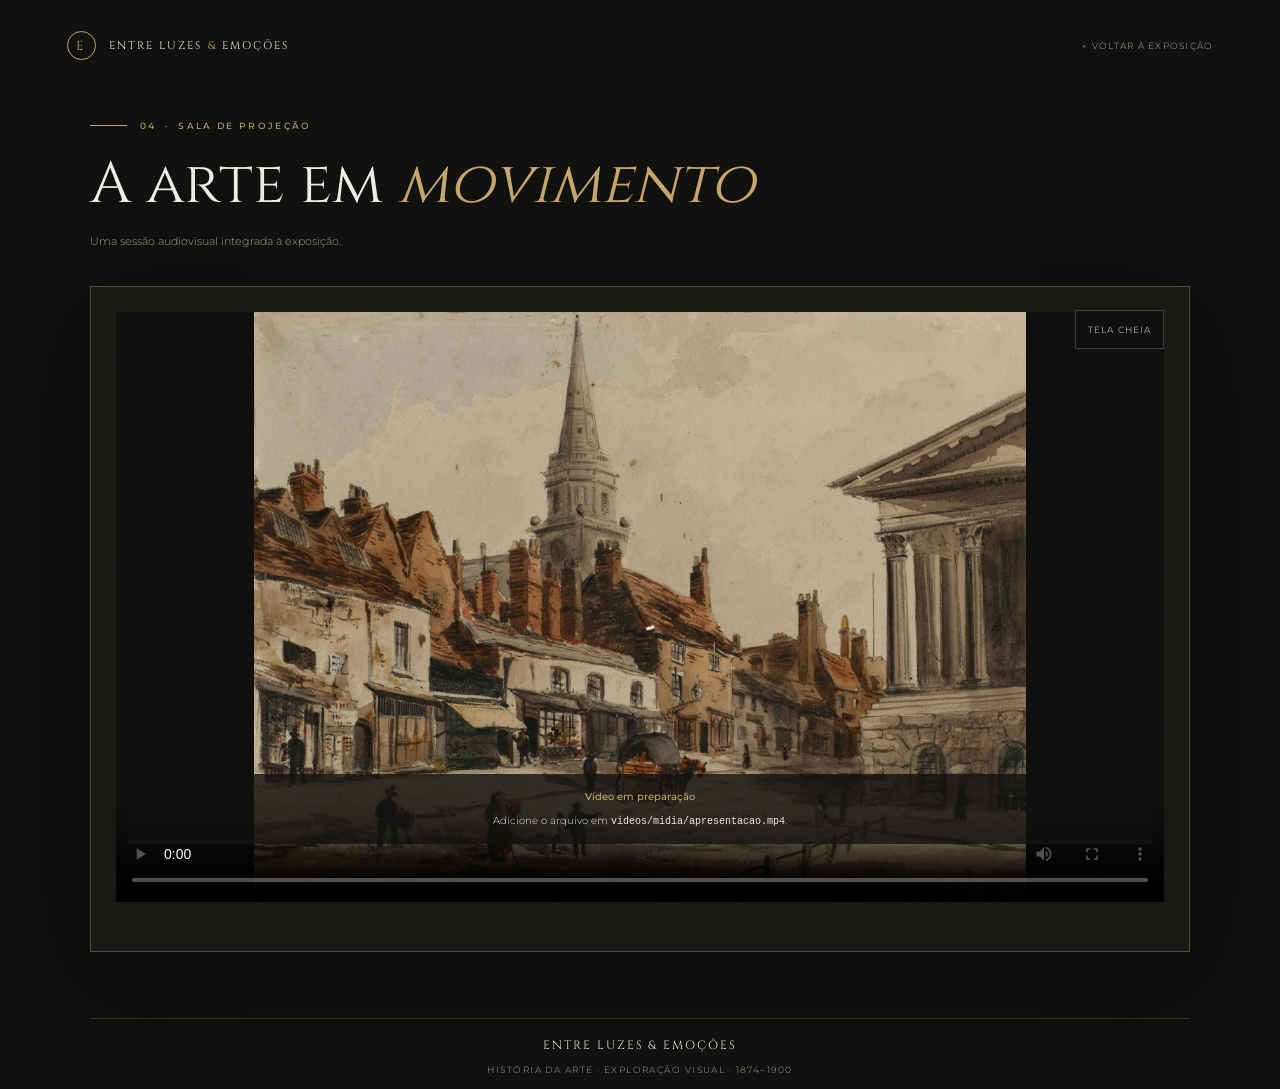
<file: videos/index.html>
<!doctype html>
<html lang="pt-BR">
<head>
  <meta charset="utf-8">
  <meta name="viewport" content="width=device-width, initial-scale=1">
  <meta name="theme-color" content="#11110f">
  <meta name="description" content="Assista a um vídeo sobre história da arte nesta sala de projeção.">
  <title>Sala de projeção — Entre Luzes & Emoções</title>
  <link rel="preconnect" href="https://fonts.googleapis.com">
  <link rel="preconnect" href="https://fonts.gstatic.com" crossorigin>
  <link href="https://fonts.googleapis.com/css2?family=Cinzel:wght@400;500;600&family=Montserrat:wght@300;400;500;600&display=swap" rel="stylesheet">
  <link rel="stylesheet" href="../css/style.css">
</head>
<body class="video-page">
  <div class="grain" aria-hidden="true"></div>
  <header class="topbar">
    <a class="brand" href="../index.html" aria-label="Voltar à exposição">
      <span class="brand-mark">E</span>
      <span>Entre Luzes <span style="color:var(--gold)">&</span> Emoções</span>
    </a>
    <a class="back-link" href="../index.html">← Voltar à exposição</a>
  </header>

  <main class="video-main">
    <div class="video-heading">
      <p class="eyebrow">04 &nbsp;·&nbsp; Sala de projeção</p>
      <h1>A arte em <em>movimento</em></h1>
      <p>Uma sessão audiovisual integrada à exposição.</p>
    </div>

    <section class="video-stage" aria-label="Player de vídeo">
      <button class="video-fullscreen" type="button">Tela cheia</button>
      <div class="video-frame" id="video-frame">
        <video id="video-player" controls playsinline preload="metadata" poster="../imagens/sala-de-video.jpg">
          <source src="midia/apresentacao.mp4" type="video/mp4">
        </video>
        <div class="video-placeholder" id="video-placeholder">
          <strong>Vídeo em preparação</strong>
          <span>Adicione o arquivo em <code>videos/midia/apresentacao.mp4</code>.</span>
        </div>
      </div>
      <p class="video-error" id="video-error" aria-live="polite"></p>
    </section>
  </main>

  <footer class="site-footer video-footer">
    <p>Entre Luzes &amp; Emoções</p>
    <span>História da arte · exploração visual · 1874–1900</span>
  </footer>

  <script src="video.js" defer></script>
</body>
</html>
</file>
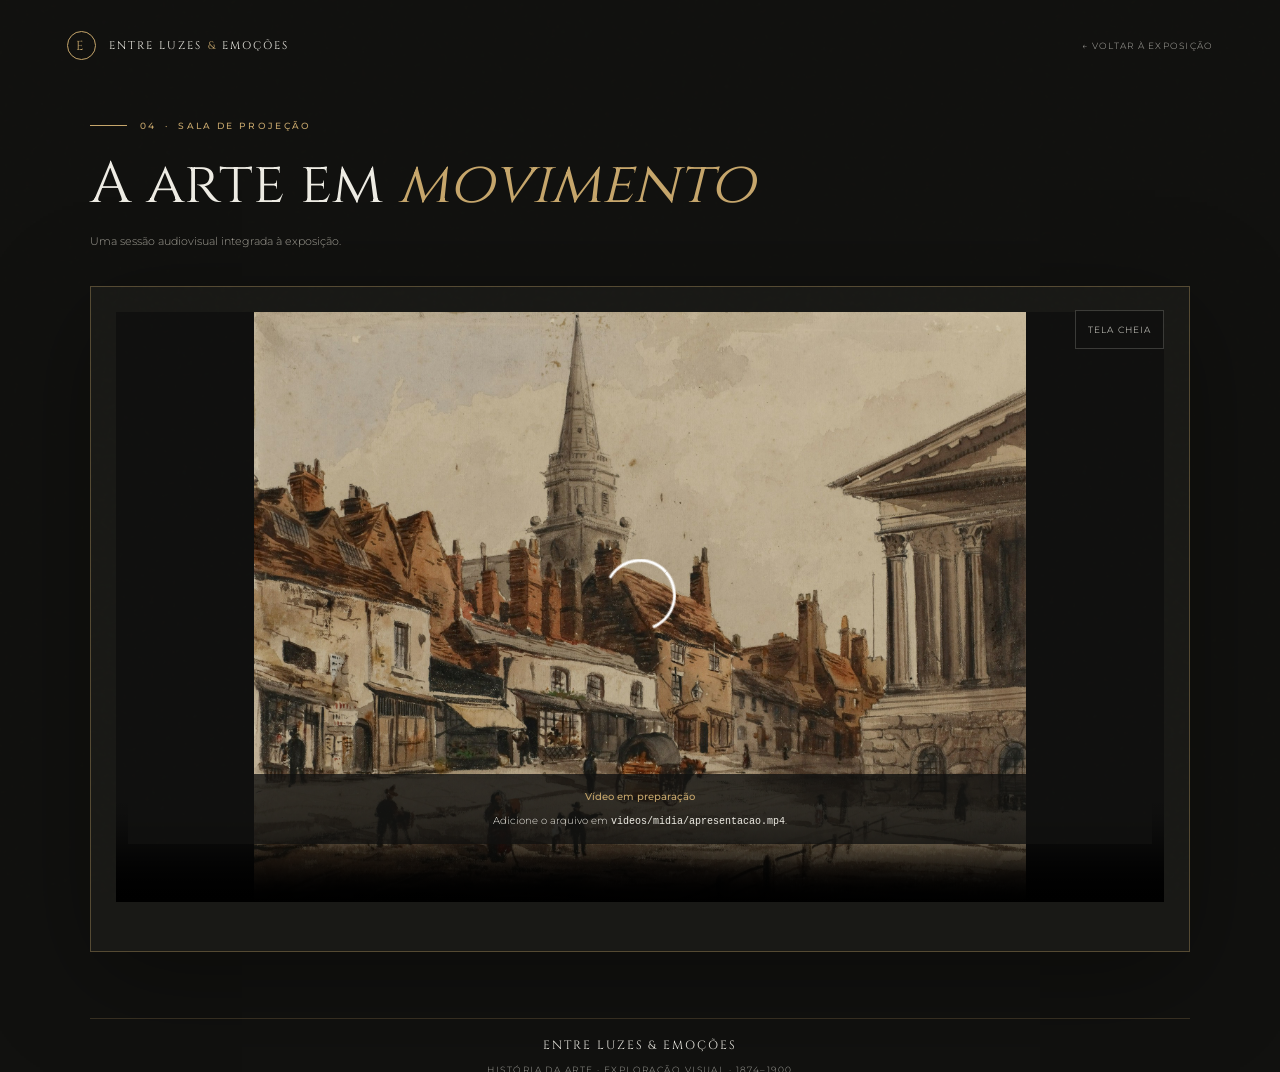
<file: video.html>
<!doctype html>
<html lang="pt-BR">
<head>
  <meta charset="utf-8">
  <meta http-equiv="refresh" content="0; url=videos/index.html">
  <meta name="viewport" content="width=device-width, initial-scale=1">
  <title>Sala de projeção — Entre Luzes & Emoções</title>
</head>
<body>
  <p>A sala de projeção foi movida. <a href="videos/index.html">Abrir sala de vídeo</a>.</p>
</body>
</html>
</file>
<file: css/style.css>
:root {
      color-scheme: dark;
      --ink: #11110f;
      --paper: #eeece4;
      --muted: #a7a49a;
      --gold: #c6a66b;
      --line: rgba(238, 236, 228, .19);
      --serif: "Cinzel", Georgia, serif;
      --sans: "Montserrat", Arial, sans-serif;
    }

    * { box-sizing: border-box; }
    html { scroll-behavior: smooth; }
    body {
      margin: 0;
      background: var(--ink);
      color: var(--paper);
      font-family: var(--sans);
      font-weight: 300;
      overflow: hidden;
    }
    button, input { font: inherit; }
    button { color: inherit; }
    button:focus-visible, a:focus-visible, input:focus-visible {
      outline: 2px solid var(--gold);
      outline-offset: 4px;
    }
    .grain {
      position: fixed;
      inset: 0;
      z-index: 8;
      pointer-events: none;
      opacity: .13;
      background-image: url("data:image/svg+xml,%3Csvg viewBox='0 0 180 180' xmlns='http://www.w3.org/2000/svg'%3E%3Cfilter id='n'%3E%3CfeTurbulence type='fractalNoise' baseFrequency='.92' numOctaves='3' stitchTiles='stitch'/%3E%3C/filter%3E%3Crect width='100%25' height='100%25' filter='url(%23n)' opacity='.22'/%3E%3C/svg%3E");
      mix-blend-mode: soft-light;
    }
    .topbar {
      position: fixed;
      top: 0;
      left: 0;
      z-index: 5;
      width: 100%;
      display: flex;
      justify-content: space-between;
      align-items: center;
      padding: 31px 5.2vw;
    }
    .brand {
      display: flex;
      align-items: center;
      gap: 13px;
      color: var(--paper);
      text-decoration: none;
      font-family: var(--serif);
      font-size: 11px;
      letter-spacing: .19em;
      text-transform: uppercase;
    }
    .brand-mark {
      width: 29px;
      height: 29px;
      display: grid;
      place-items: center;
      border: 1px solid var(--gold);
      border-radius: 50%;
      color: var(--gold);
      font-size: 13px;
    }
    .edition {
      color: rgba(238,236,228,.65);
      font-size: 9px;
      letter-spacing: .22em;
      text-transform: uppercase;
    }
    .topbar-actions {
      display: flex;
      align-items: center;
      gap: 24px;
    }
    .comparison-open {
      padding: 8px 0;
      border: 0;
      background: none;
      color: var(--gold);
      cursor: pointer;
      font-size: 9px;
      font-weight: 500;
      letter-spacing: .16em;
      text-transform: uppercase;
    }
    .comparison-open:hover { color: var(--paper); }
    .slides { position: relative; width: 100%; height: 100svh; overflow: hidden; }
    .slide {
      position: absolute;
      inset: 0;
      display: flex;
      align-items: center;
      overflow: hidden;
      opacity: 0;
      visibility: hidden;
      transform: translateX(4%);
      transition: opacity .8s ease, transform 1s cubic-bezier(.22,.61,.36,1), visibility .8s;
      background: #171714;
    }
    .slide.active {
      opacity: 1;
      visibility: visible;
      transform: translateX(0);
      z-index: 1;
    }
    .slide.leaving { transform: translateX(-4%); }
    .slide::after {
      content: "";
      position: absolute;
      inset: 0;
      z-index: 0;
      background: linear-gradient(90deg, rgba(13,13,12,.91) 0%, rgba(13,13,12,.76) 39%, rgba(13,13,12,.17) 100%),
        linear-gradient(0deg, rgba(13,13,12,.62), transparent 35%);
    }
    .slide-art {
      position: absolute;
      inset: 0 0 0 31%;
      background-position: center;
      background-size: cover;
      filter: saturate(.78);
      transform: scale(1.035);
      transition: transform 8s ease;
    }
    .slide.active .slide-art { transform: scale(1); }
    .slide-art::after {
      content: "";
      position: absolute;
      inset: 0;
      background: linear-gradient(90deg, #171714 0%, rgba(23,23,20,.62) 18%, transparent 65%),
        linear-gradient(0deg, rgba(17,17,15,.53), transparent 50%);
    }
    .art-impression {
      background-image: url("../imagens/impressionismo-monet.jpg");
    }
    .art-expression {
      background-image: url("../imagens/expressionismo-munch.jpg");
    }
    .art-vangogh {
      background-image: url("../imagens/vangogh-noite-estrelada.jpg");
    }
    .art-video {
      background-image: url("../imagens/sala-de-video.jpg");
      filter: saturate(.4);
    }
    .slide-content {
      position: relative;
      z-index: 2;
      width: min(720px, 62vw);
      margin: 0 auto;
      padding-top: 40px;
      text-align: center;
    }
    .eyebrow {
      display: flex;
      align-items: center;
      gap: 13px;
      margin: 0 0 25px;
      color: var(--gold);
      font-size: 9px;
      font-weight: 500;
      letter-spacing: .26em;
      text-transform: uppercase;
    }
    .eyebrow::before { content: ""; width: 37px; height: 1px; background: var(--gold); }
    h1, h2, h3, p { margin-top: 0; }
    .slide h1 {
      max-width: 760px;
      margin-bottom: 20px;
      font-family: var(--serif);
      font-size: clamp(30px, 5.3vw, 76px);
      font-weight: 400;
      letter-spacing: -.035em;
      line-height: 1.08;
    }
    .slide[data-title="Impressionismo"] h1,
    .slide[data-title="Expressionismo"] h1 { white-space: nowrap; }
    .slide h1 em { color: var(--gold); font-weight: 400; }
    .subtitle {
      max-width: 500px;
      margin: 0 auto 35px;
      color: rgba(238,236,228,.73);
      font-size: 13px;
      line-height: 1.9;
    }
    .actions {
      display: flex;
      align-items: center;
      justify-content: center;
      gap: 25px;
      flex-wrap: wrap;
    }
    .button {
      display: inline-flex;
      align-items: center;
      justify-content: center;
      gap: 17px;
      min-height: 48px;
      padding: 0 21px;
      border: 1px solid var(--gold);
      background: var(--gold);
      color: #171612;
      cursor: pointer;
      font-size: 9px;
      font-weight: 600;
      letter-spacing: .17em;
      text-transform: uppercase;
      text-decoration: none;
      transition: background .25s, color .25s;
    }
    .button:hover { background: transparent; color: var(--paper); }
    .button .arrow { font-size: 16px; }
    .text-button {
      padding: 9px 0;
      border: 0;
      background: none;
      color: rgba(238,236,228,.75);
      cursor: pointer;
      font-size: 9px;
      letter-spacing: .16em;
      text-transform: uppercase;
    }
    .text-button:hover { color: var(--gold); }
    .slide-caption {
      position: absolute;
      right: 1.8vw;
      bottom: 56px;
      z-index: 2;
      color: rgba(238,236,228,.67);
      font-size: 9px;
      letter-spacing: .16em;
      text-transform: uppercase;
      writing-mode: vertical-rl;
    }
    .slide-caption span { color: var(--gold); margin-top: 11px; }
    .navigation {
      position: fixed;
      top: 50%;
      right: 5.1vw;
      z-index: 6;
      display: flex;
      flex-direction: column;
      align-items: center;
      gap: 19px;
      transform: translateY(-50%);
    }
    .nav-index {
      position: relative;
      width: 31px;
      padding: 5px 0;
      border: 0;
      background: none;
      color: rgba(238,236,228,.43);
      cursor: pointer;
      font-family: var(--serif);
      font-size: 10px;
      text-align: center;
      transition: color .25s;
    }
    .nav-index::after {
      content: "";
      position: absolute;
      right: -14px;
      top: 50%;
      width: 0;
      height: 1px;
      background: var(--gold);
      transition: width .25s;
    }
    .nav-index.active { color: var(--gold); }
    .nav-index.active::after { width: 10px; }
    .nav-rule { height: 36px; width: 1px; background: var(--line); }
    .side-controls {
      position: fixed;
      left: 5.2vw;
      bottom: 42px;
      z-index: 6;
      display: flex;
      align-items: center;
      gap: 12px;
    }
    .side-controls button {
      width: 36px;
      height: 36px;
      display: grid;
      place-items: center;
      border: 1px solid var(--line);
      border-radius: 50%;
      background: transparent;
      color: var(--paper);
      cursor: pointer;
      font-size: 17px;
      transition: border-color .2s, color .2s;
    }
    .side-controls button:hover { border-color: var(--gold); color: var(--gold); }
    .progress {
      position: fixed;
      bottom: 0;
      left: 0;
      z-index: 9;
      width: 100%;
      height: 2px;
      background: rgba(238,236,228,.12);
    }
    .progress span {
      display: block;
      width: 25%;
      height: 100%;
      background: var(--gold);
      transition: width .65s ease;
    }
    .video-card {
      display: flex;
      align-items: center;
      gap: 13px;
      margin-top: 27px;
      color: rgba(238,236,228,.64);
      font-size: 9px;
      letter-spacing: .14em;
      text-transform: uppercase;
    }
    .video-card::before { content: "▶"; color: var(--gold); font-size: 12px; }
    .overlay {
      position: fixed;
      inset: 0;
      z-index: 12;
      display: grid;
      place-items: center;
      padding: 30px;
      background: rgba(9,9,8,.78);
      opacity: 0;
      visibility: hidden;
      transition: opacity .35s, visibility .35s;
      backdrop-filter: blur(8px);
    }
    .overlay.open { opacity: 1; visibility: visible; }
    .close {
      position: absolute;
      top: 23px;
      right: 25px;
      width: 39px;
      height: 39px;
      border: 1px solid var(--line);
      border-radius: 50%;
      background: transparent;
      color: var(--paper);
      cursor: pointer;
      font-size: 20px;
    }
    .close:hover { color: var(--gold); border-color: var(--gold); }
    .panel-intro {
      max-width: 730px;
      margin-bottom: 42px;
      color: var(--muted);
      font-size: 13px;
      line-height: 1.9;
    }
    .details-overlay {
      display: block;
      padding: 0;
      overflow-y: auto;
      background: #11110f;
      backdrop-filter: none;
    }
    .details-screen {
      position: relative;
      width: 100%;
      min-height: 100svh;
      padding: 80px 8vw 32px;
      background:
        radial-gradient(ellipse at 87% 10%, rgba(198,166,107,.09), transparent 34%),
        #11110f;
    }
    .detail-banner {
      position: relative;
      isolation: isolate;
      display: flex;
      flex-direction: column;
      width: calc(100% + 16vw);
      min-height: clamp(210px, 26vw, 300px);
      align-items: center;
      justify-content: center;
      overflow: hidden;
      margin: 0 0 22px -8vw;
      padding: clamp(24px, 5vw, 64px) 8vw;
      border: 1px solid rgba(198,166,107,.28);
      background-size: cover;
      background-position: center;
      box-shadow: inset 0 0 0 1px rgba(255,255,255,.04);
      text-align: center;
    }
    .detail-banner::before {
      position: absolute;
      z-index: -1;
      inset: 0;
      background: linear-gradient(90deg, rgba(17,17,15,.78), rgba(17,17,15,.62) 50%, rgba(17,17,15,.78)),
        linear-gradient(0deg, rgba(17,17,15,.32), rgba(17,17,15,.32));
      backdrop-filter: blur(2px) saturate(.55);
      content: "";
    }
    .details-header {
      width: 100%;
      max-width: none;
      margin: 0 auto 38px;
    }
    .detail-banner .eyebrow {
      justify-content: center;
      margin-bottom: 15px;
    }
    .details-header h2 {
      margin: 0;
      font-family: var(--serif);
      font-size: clamp(34px, 5.8vw, 68px);
      font-weight: 400;
      letter-spacing: -.035em;
    }
    .details-header .panel-intro {
      width: min(100% - 16vw, 900px);
      max-width: 760px;
      margin: 0 auto;
    }
    .details-screen > .close {
      position: fixed;
      top: 25px;
      right: 4vw;
      z-index: 4;
      background: rgba(17,17,15,.8);
    }
    .history-section, .artist-profile, .works-section { max-width: 1100px; margin-right: auto; margin-left: auto; }
    .history-section {
      margin-bottom: 46px;
      padding: 30px 34px;
      border: 1px solid rgba(198,166,107,.22);
      background: linear-gradient(110deg, rgba(198,166,107,.075), rgba(255,255,255,.012));
    }
    .comparison-section {
      max-width: 1100px;
      margin: 0 auto 54px;
    }
    .comparison-section h3 {
      margin-bottom: 18px;
      font-family: var(--serif);
      font-size: clamp(21px, 3vw, 31px);
      font-weight: 400;
    }
    .comparison-table-wrap {
      overflow-x: auto;
      border: 1px solid rgba(198,166,107,.22);
      background: rgba(255,255,255,.018);
    }
    .comparison-table {
      width: 100%;
      min-width: 540px;
      border-collapse: collapse;
      color: rgba(238,236,228,.76);
      font-size: 11px;
      line-height: 1.7;
      text-align: left;
    }
    .comparison-table th,
    .comparison-table td {
      padding: 13px 17px;
      border-bottom: 1px solid var(--line);
      vertical-align: top;
    }
    .comparison-table thead th {
      color: var(--gold);
      font-size: 9px;
      font-weight: 500;
      letter-spacing: .12em;
      text-transform: uppercase;
    }
    .comparison-table tbody th {
      color: var(--paper);
      font-weight: 500;
    }
    .comparison-table tbody tr:last-child th,
    .comparison-table tbody tr:last-child td { border-bottom: 0; }
    .section-kicker {
      margin-bottom: 12px;
      color: var(--gold);
      font-size: 9px;
      font-weight: 500;
      letter-spacing: .22em;
      text-transform: uppercase;
    }
    .history-section h3, .works-heading h3 {
      margin-bottom: 13px;
      font-family: var(--serif);
      font-size: clamp(21px, 3vw, 31px);
      font-weight: 400;
    }
    .detail-copy {
      max-width: 890px;
      margin: 0;
      color: rgba(238,236,228,.76);
      font-size: 12px;
      line-height: 2;
    }
    .artist-profile {
      display: grid;
      grid-template-columns: minmax(240px, .72fr) minmax(0, 1.28fr);
      gap: clamp(26px, 5vw, 68px);
      align-items: center;
      width: calc(100% + 16vw);
      max-width: none;
      margin-bottom: 62px;
      margin-left: -8vw;
      padding: 16px 8vw;
      border: 1px solid rgba(198,166,107,.22);
      background: linear-gradient(90deg, rgba(198,166,107,.08), rgba(255,255,255,.02));
    }
    .artist-portrait {
      height: clamp(280px, 35vw, 440px);
      margin: 0;
      overflow: hidden;
      border: 1px solid rgba(198,166,107,.28);
      background: #1b1a17;
    }
    .artist-portrait img {
      width: 100%;
      height: 100%;
      display: block;
      object-fit: cover;
      object-position: center 35%;
      filter: saturate(.82);
    }
    .artist-biography h3 {
      margin: 0 0 8px;
      font-family: var(--serif);
      font-size: clamp(30px, 4vw, 48px);
      font-weight: 400;
    }
    .artist-period { margin-bottom: 22px; color: var(--gold); font-size: 10px; letter-spacing: .11em; }
    .artist-biography .detail-copy { max-width: 560px; }
    .works-section { min-width: 0; }
    .works-heading {
      display: flex;
      align-items: end;
      justify-content: space-between;
      gap: 20px;
      margin-bottom: 21px;
    }
    .works-heading .section-kicker { margin-bottom: 10px; }
    .works-heading h3 { margin-bottom: 0; }
    .works-controls { display: flex; align-items: center; gap: 13px; flex: none; }
    .works-arrow {
      width: 39px;
      height: 39px;
      display: grid;
      place-items: center;
      border: 1px solid rgba(198,166,107,.55);
      border-radius: 50%;
      background: transparent;
      color: var(--paper);
      cursor: pointer;
      font-size: 17px;
      transition: border-color .2s, color .2s, background .2s, opacity .2s;
    }
    .works-arrow:not(:disabled):hover { border-color: var(--gold); background: rgba(198,166,107,.15); color: var(--gold); }
    .works-arrow:disabled { cursor: default; opacity: .35; }
    .works-count { min-width: 77px; color: var(--muted); font-size: 9px; letter-spacing: .1em; text-align: center; }
    .works-track {
      display: grid;
      grid-auto-columns: calc((100% - 36px) / 3);
      grid-auto-flow: column;
      gap: 18px;
      overflow-x: auto;
      padding: 2px 2px 15px;
      scroll-behavior: smooth;
      scroll-snap-type: x mandatory;
      scrollbar-color: rgba(198,166,107,.5) transparent;
      scrollbar-width: thin;
    }
    .work-card {
      min-width: 0;
      overflow: hidden;
      border: 1px solid var(--line);
      background: #191916;
      scroll-snap-align: start;
    }
    .work-card img {
      width: 100%;
      aspect-ratio: 4 / 3;
      display: block;
      object-fit: cover;
      background: #24231f;
      transition: transform .6s ease;
    }
    .work-card:hover img { transform: scale(1.035); }
    .work-caption { min-height: 100px; padding: 17px 18px 19px; }
    .work-caption h4 {
      min-height: 36px;
      margin: 0 0 11px;
      font-family: var(--serif);
      font-size: 13px;
      font-weight: 400;
      line-height: 1.6;
    }
    .work-caption p {
      display: flex;
      justify-content: space-between;
      gap: 12px;
      margin: 0;
      color: var(--muted);
      font-size: 9px;
      line-height: 1.6;
    }
    .work-caption p span:first-child { color: var(--gold); }
    .site-footer {
      max-width: 1100px;
      margin: 48px auto 0;
      padding: 18px 0 12px;
      border-top: 1px solid rgba(198,166,107,.22);
      color: rgba(238,236,228,.68);
      text-align: center;
    }
    .home-footer {
      position: fixed;
      z-index: 6;
      bottom: 8px;
      left: 50%;
      width: max-content;
      max-width: calc(100% - 150px);
      margin-top: 0;
      padding: 8px 0 0;
      border-top: 0;
      transform: translateX(-50%);
    }
    .video-footer {
      margin-top: 18px;
    }
    .site-footer p {
      margin: 0 0 5px;
      color: var(--paper);
      font-family: var(--serif);
      font-size: 12px;
      letter-spacing: .16em;
      text-transform: uppercase;
    }
    .site-footer span {
      font-size: 9px;
      letter-spacing: .16em;
      text-transform: uppercase;
    }
    @media (max-width: 700px) {
      .details-overlay { padding: 0; }
      .details-screen { padding: 83px 22px 60px; }
      .details-header { margin-bottom: 30px; }
      .details-screen > .close { top: 20px; right: 18px; }
      .detail-banner {
        width: calc(100% + 44px);
        min-height: 190px;
        margin-left: -22px;
        padding: 22px;
      }
      .details-header h2 { font-size: clamp(30px, 8vw, 44px); }
      .details-header .panel-intro { width: 100%; }
      .history-section { margin-bottom: 33px; padding: 22px 19px; }
      .comparison-section { margin-bottom: 40px; }
      .comparison-table th,
      .comparison-table td { padding: 11px 12px; }
      .detail-copy { font-size: 11px; }
      .artist-profile {
        width: calc(100% + 44px);
        grid-template-columns: 1fr;
        gap: 22px;
        margin-bottom: 41px;
        margin-left: -22px;
        padding: 12px 22px;
      }
      .artist-portrait { height: min(94vw, 380px); }
      .works-heading { align-items: center; }
      .works-controls { gap: 7px; }
      .works-arrow { width: 35px; height: 35px; }
      .works-count { min-width: 64px; font-size: 8px; }
      .works-track { grid-auto-columns: 86%; gap: 13px; }
    }
    @media (max-width: 700px) {
      .topbar { padding: 22px 22px; }
      .topbar-actions { margin-left: auto; }
      .edition { display: none; }
      .brand { font-size: 9px; }
      .comparison-open { max-width: 130px; font-size: 8px; text-align: right; }
      .slide-art { inset: 0; background-position: 57% center; }
      .slide::after { background: linear-gradient(90deg, rgba(13,13,12,.87), rgba(13,13,12,.41)), linear-gradient(0deg, rgba(13,13,12,.58), transparent 60%); }
      .slide-art::after { background: linear-gradient(90deg, rgba(13,13,12,.52), transparent 100%), linear-gradient(0deg, rgba(13,13,12,.35), transparent 70%); }
      .slide-content { width: auto; margin: 0 52px 0 7vw; padding-top: 15px; }
      .slide h1 { font-size: clamp(20px, 7vw, 48px); overflow-wrap: normal; }
      .subtitle { max-width: 420px; font-size: 11px; }
      .navigation { right: 15px; gap: 13px; }
      .nav-index { font-size: 9px; }
      .slide-caption { display: none; }
      .side-controls { left: 8vw; bottom: 24px; }
      .overlay { padding: 12px; }
      .details-overlay { padding: 0; }
      .close { top: 13px; right: 13px; }
      .panel-intro { margin-bottom: 28px; }
    }
    @media (prefers-reduced-motion: reduce) {
      *, *::before, *::after { scroll-behavior: auto !important; transition-duration: .01ms !important; animation-duration: .01ms !important; }
    }

    .video-page { min-height: 100svh; overflow: auto; }
    .back-link {
      color: rgba(238,236,228,.72);
      font-size: 9px;
      letter-spacing: .14em;
      text-decoration: none;
      text-transform: uppercase;
    }
    .back-link:hover { color: var(--gold); }
    .video-main {
      min-height: 100svh;
      display: flex;
      flex-direction: column;
      align-items: center;
      justify-content: center;
      padding: 120px 24px 48px;
    }
    .video-heading { width: min(100%, 1100px); margin-bottom: 27px; }
    .video-heading .eyebrow { margin-bottom: 14px; }
    .video-heading h1 {
      margin-bottom: 10px;
      font-family: var(--serif);
      font-size: clamp(32px, 5vw, 58px);
      font-weight: 400;
    }
    .video-heading h1 em { color: var(--gold); font-weight: 400; }
    .video-heading > p:last-child { color: var(--muted); font-size: 11px; }
    .video-stage {
      position: relative;
      width: min(100%, 1100px);
      padding: 25px;
      border: 1px solid rgba(198,166,107,.35);
      background: #191916;
      box-shadow: 0 25px 100px rgba(0,0,0,.35);
    }
    .video-stage:fullscreen {
      width: 100vw;
      height: 100vh;
      max-height: none;
      display: grid;
      place-items: center;
      padding: 72px 24px 24px;
      border: 0;
      background: #11110f;
    }
    .video-stage:fullscreen .video-frame {
      width: 100%;
      height: auto;
      max-height: calc(100vh - 100px);
      aspect-ratio: 16 / 9;
    }
    .video-fullscreen {
      position: absolute;
      top: 23px;
      z-index: 2;
      min-height: 39px;
      padding: 0 12px;
      border: 1px solid var(--line);
      background: rgba(17,17,15,.8);
      color: var(--paper);
      cursor: pointer;
      font-size: 9px;
      letter-spacing: .12em;
      text-transform: uppercase;
    }
    .video-fullscreen { right: 25px; }
    .video-fullscreen:hover { border-color: var(--gold); color: var(--gold); }
    .video-frame {
      position: relative;
      width: 100%;
      aspect-ratio: 16 / 9;
      display: grid;
      place-items: center;
      overflow: hidden;
      background:
        linear-gradient(rgba(12,12,11,.5),rgba(12,12,11,.7)),
        url("../imagens/sala-de-video.jpg") center / cover,
        #10100f;
    }
    .video-frame video { position: absolute; inset: 0; width: 100%; height: 100%; background: #10100f; object-fit: contain; }
    .video-placeholder {
      position: absolute;
      right: 12px;
      bottom: 58px;
      left: 12px;
      display: grid;
      justify-items: center;
      gap: 7px;
      padding: 14px;
      background: rgba(17,17,15,.8);
      color: var(--paper);
      font-size: 10px;
      line-height: 1.7;
      pointer-events: none;
      text-align: center;
    }
    .video-placeholder[hidden] { display: none; }
    .video-placeholder strong { color: var(--gold); font-weight: 500; }
    .video-placeholder code { font-family: Consolas, monospace; }
    .video-error { min-height: 14px; margin: 10px 0 0; color: #e0a28e; font-size: 10px; }
    .video-hint { margin: 15px 0 0; color: var(--muted); font-size: 9px; text-align: center; }
    .video-setup {
      width: min(100%, 1100px);
      margin-top: 24px;
      color: var(--muted);
      font-size: 11px;
      line-height: 1.8;
    }
    .video-setup p { margin: 0 0 8px; }
    .video-setup strong { color: var(--gold); font-weight: 500; }
    .video-setup code {
      color: var(--paper);
      font-family: Consolas, monospace;
      font-size: 10px;
    }
    @media (max-width: 700px) {
      .back-link { font-size: 8px; }
      .video-main { padding: 100px 16px 30px; }
      .video-stage { padding: 12px; }
      .video-fullscreen { top: 13px; right: 13px; min-height: 34px; padding: 0 8px; }
    }
</file>
